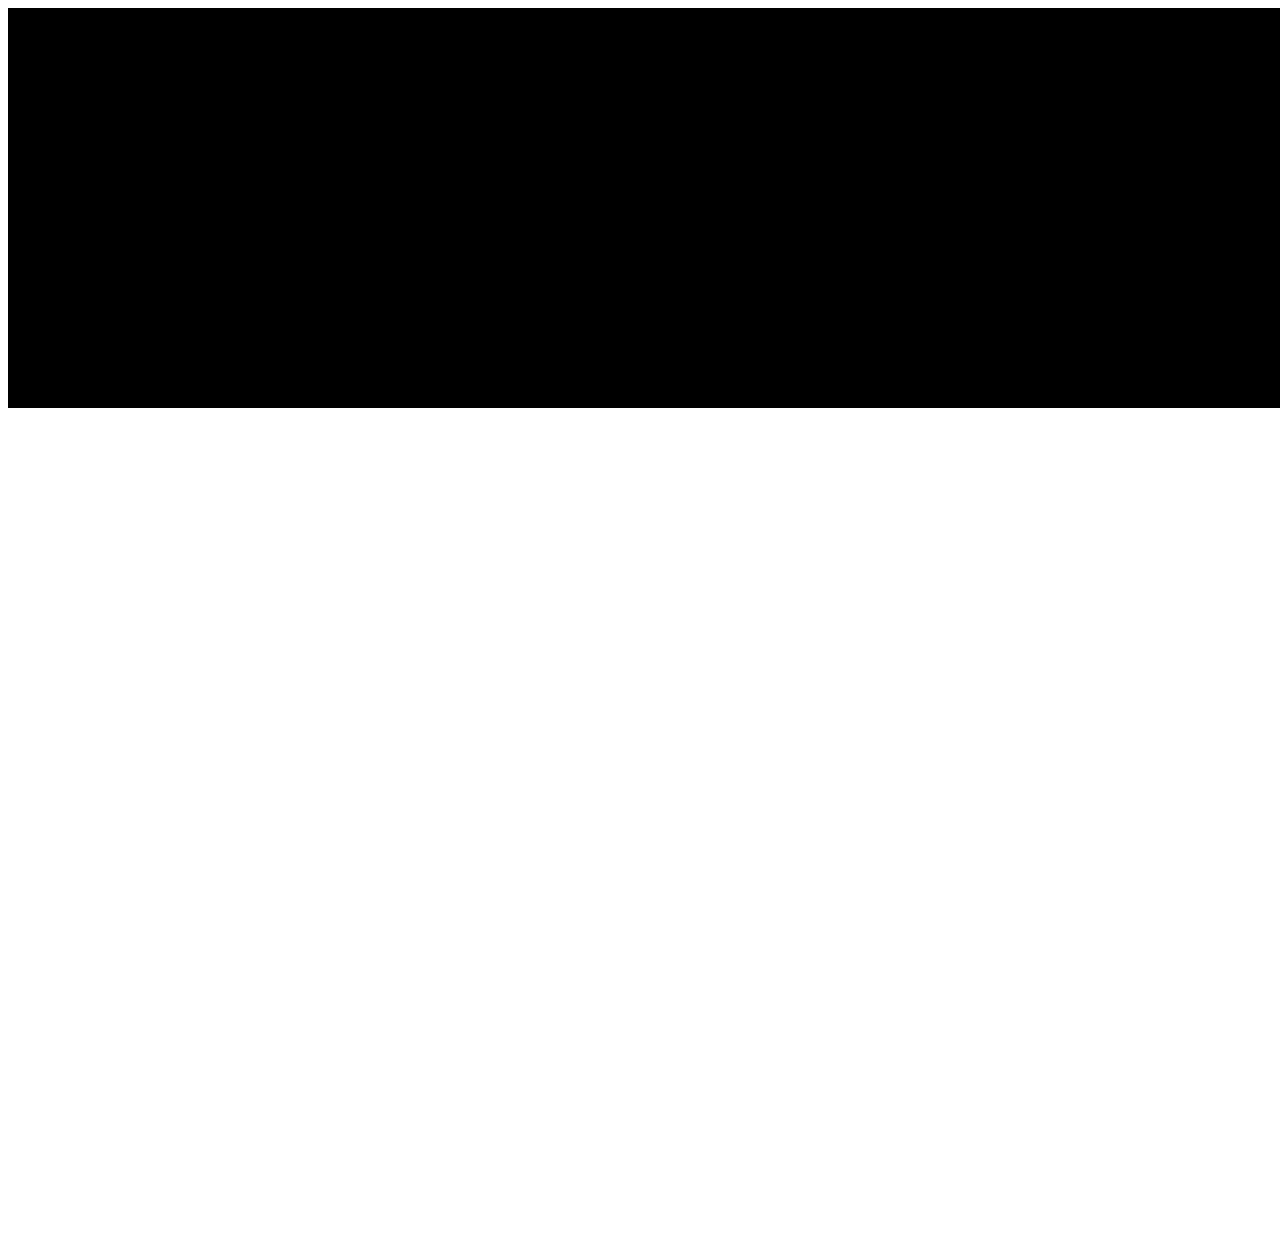
<file: web/index.html>
<!DOCTYPE html>

<meta charset="UTF-8">

<html lang="en-us">
    <script type="text/javascript" src="reconnecting-websocket/reconnecting-websocket.js"></script>
    <script type="text/javascript" src="graph.js"></script>
    <head>
        <link rel="stylesheet" href="style.css">
        <title>Data logger interface</title>
    </head>
    <body>
        <div class="container-grid">
<!--            <div class="chart" id="analog_chart">-->
<!--                <canvas id="canvas_analog" width="1500" height="250"></canvas>-->
<!--            </div>-->
<!--            <div class="label-grid" id="analog_grid" style="background-color:#ccc"></div>-->


            <div class="chart" id="states_chart">
                <canvas id="canvas_states" width="1500" height="400"></canvas>
            </div>
            <div class="label-grid" id="states_grid" style="background-color:#ccc"></div>


<!--            <div class="chart" id="digital_chart">-->
<!--                <canvas id="canvas_digital" width="1500" height="420"></canvas>-->
<!--            </div>-->
<!--            <div class="label-grid" id="digital_grid" style="background-color:#ccc"></div>-->

        </div>
    </body>
    <script type="text/javascript" src="visualisation.js"></script>
</html>
</file>
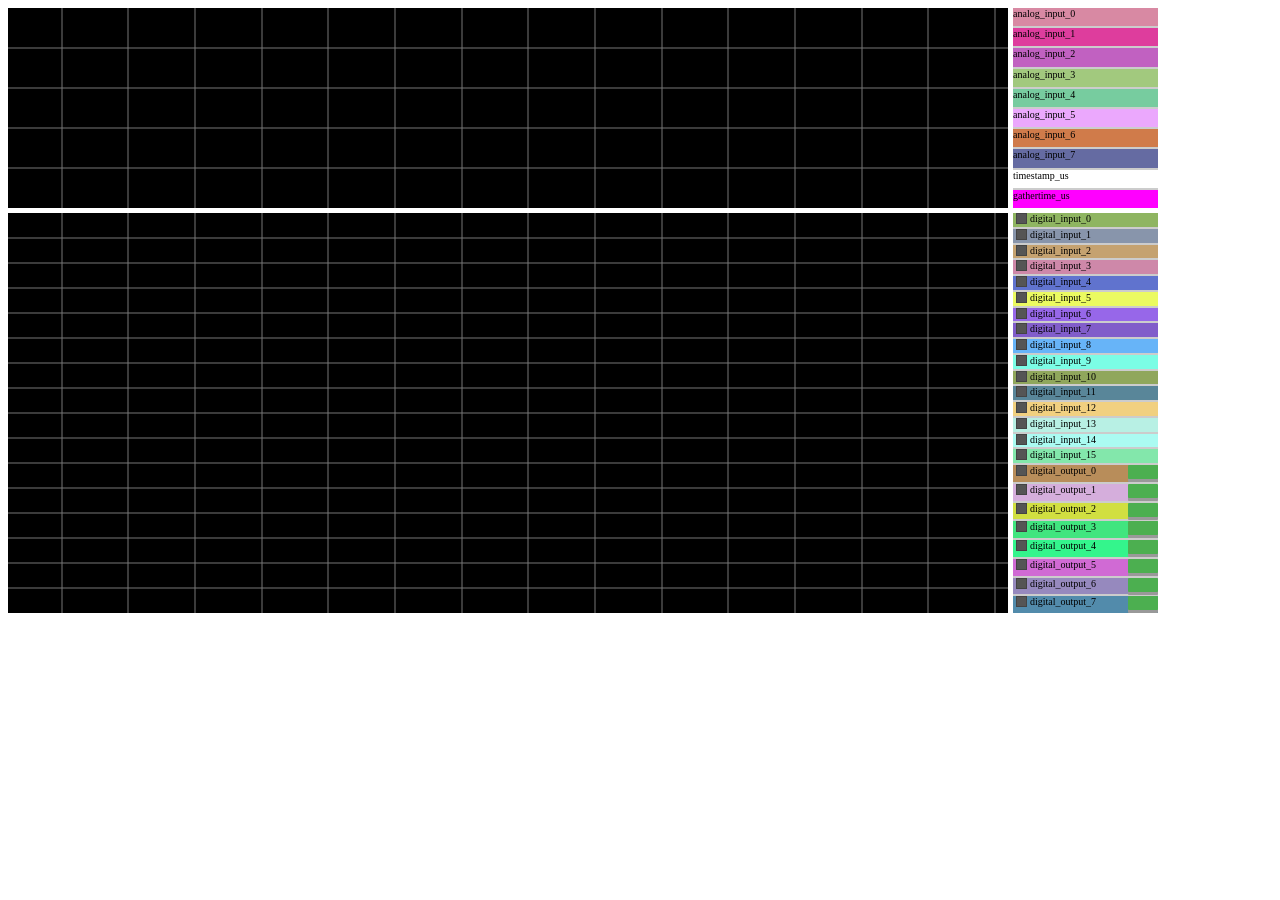
<file: web/smoothie/index.html>
<!DOCTYPE html>

<meta charset="UTF-8">

<html>
    <script type="text/javascript" src="smoothie.js"></script>
    <script type="text/javascript" src="../reconnecting-websocket/reconnecting-websocket.js"></script>

    <head>
        <link rel="stylesheet" href="style.css">
        <title>Data logger interface</title>
    </head>
    <body>
        <div class="container-grid">
            <div class="chart" id="analog" style="background-color:#bbb">
                <canvas id="analog-chart" width="1000" height="200"></canvas>
            </div>

            <div class="label-grid" id="analog" style="background-color:#ccc">
            </div>

            <div class="chart" id="digital" style="background-color:#bbb">
                <canvas id="digital-chart" width="1000" height="400"></canvas>
            </div>

            <div class="label-grid" id="digital" style="background-color:#ccc">
            </div>
        </div>
        <script type="text/javascript" src="peripherals.js"></script>
    </body>
</html>
</file>
<file: web/style.css>
.container-grid {
    display: grid;
    grid-template-columns: auto 220px;
    grid-template-rows: 400px 400px 420px;  /* adjust this to match HTML */
    grid-gap: 2px 2px;
    width: 1150px;
}

.container-grid > div {
    padding: 0 0;
}

.chart {
    background-color: #000000;
}
.label-grid {
    display: grid;
    grid-template-columns: auto;
    grid-template-rows: auto;
    grid-gap: 2px;
}

.label-grid > div {
    padding: 0 0;
        vertical-align: middle;
}

.label {
    position: relative;
}

.indicator {
    float: left;
    width: 11px;
    height: 11px;
    margin: 1px 3px;
    border: 1px solid rgba(0, 0, 0, .2);
    background-color: #555;
}

.unit_field {
    position:absolute;
    top: 50%;
    transform: translate(0, -50%);
    background-color: rgba(255, 255, 255, .5);
    font-family: "Lucida Console", Monaco, monospace;
    padding: 2px 4px;
 }

.unit_field.analog {
    left: 55%;
    font-size: 16px
}

.unit_field.states {
    left: 50%;
    font-size: 14px;
}

.channel_name {
    font-size: 16px;
    position: absolute;
    top: 50%;
    transform: translate(10px, -55%);
    /*font-family: "Lucida Console", Monaco, monospace;*/
}

.toggle_button {
    float: right;
    padding: 2px 4px;
    font-size: 8px;
    text-align: center;
    cursor: pointer;
    outline: none;
    color: #fff;
    background-color: rgb(99, 99, 99);
    border: none;
    border-radius: 0;
    box-shadow: 0 3px #999;
}
.toggle_button:hover {background-color: #3e8e41}
.toggle_button:active {
    background-color: #79ac7b;
    box-shadow: 0 1px #666;
    transform: translateY(3px);
}
</file>
<file: web/smoothie/style.css>
div.smoothie-chart-tooltip {
    background: #444;
    padding: 1em;
    margin-top: 20px;
    font-family: consolas;
    color: white;
    font-size: 10px;
    pointer-events: none;
}

.container-grid {
    display: grid;
    grid-template-columns: 1000px auto;
    grid-template-rows: 200px 400px;
    grid-gap: 5px;
    width: 1150px;
}

.container-grid > div {
    padding: 0px 0px;
}

.label-grid {
    display: grid;
    grid-template-columns: auto;
    grid-template-rows: auto;
    grid-gap: 2px;
}

.label-grid > div {
    padding: 0px 0px;
}

.label {
    font-size: 10px;
    /* float: left; */
}

.indicator {
    float: left;
    width: 9px;
    height: 9px;
    margin: 0px 3px;
    border: 1px solid rgba(0, 0, 0, .2);
    background-color: #555;
}

.toggle_button {
    float: right;
    padding: 7px 15px;
    font-size: 8px;
    text-align: center;
    cursor: pointer;
    outline: none;
    color: #fff;
    background-color: #4CAF50;
    border: none;
    border-radius: 1px;
    box-shadow: 0 3px #999;
}
.toggle_button:hover {background-color: #3e8e41}
.toggle_button:active {
    background-color: #3e8e41;
    box-shadow: 0 1px #666;
    transform: translateY(3px);
}
</file>
